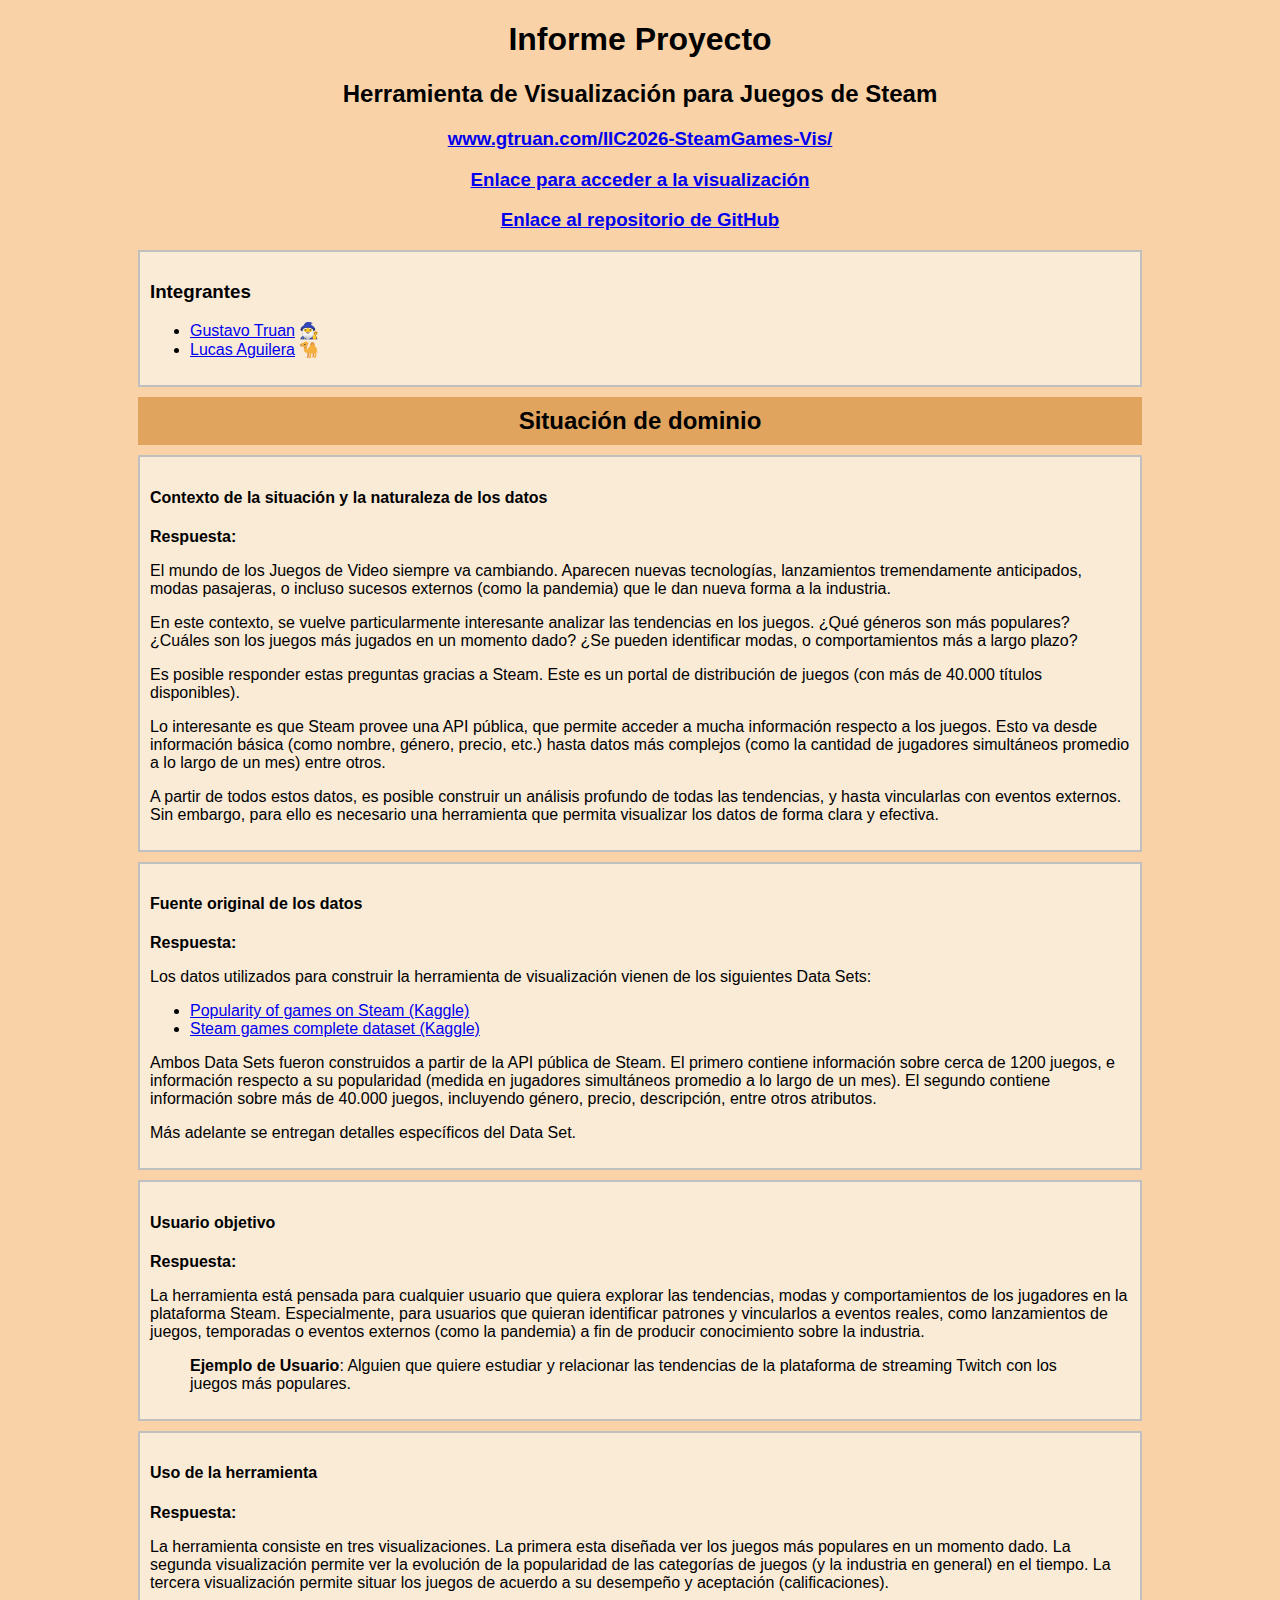
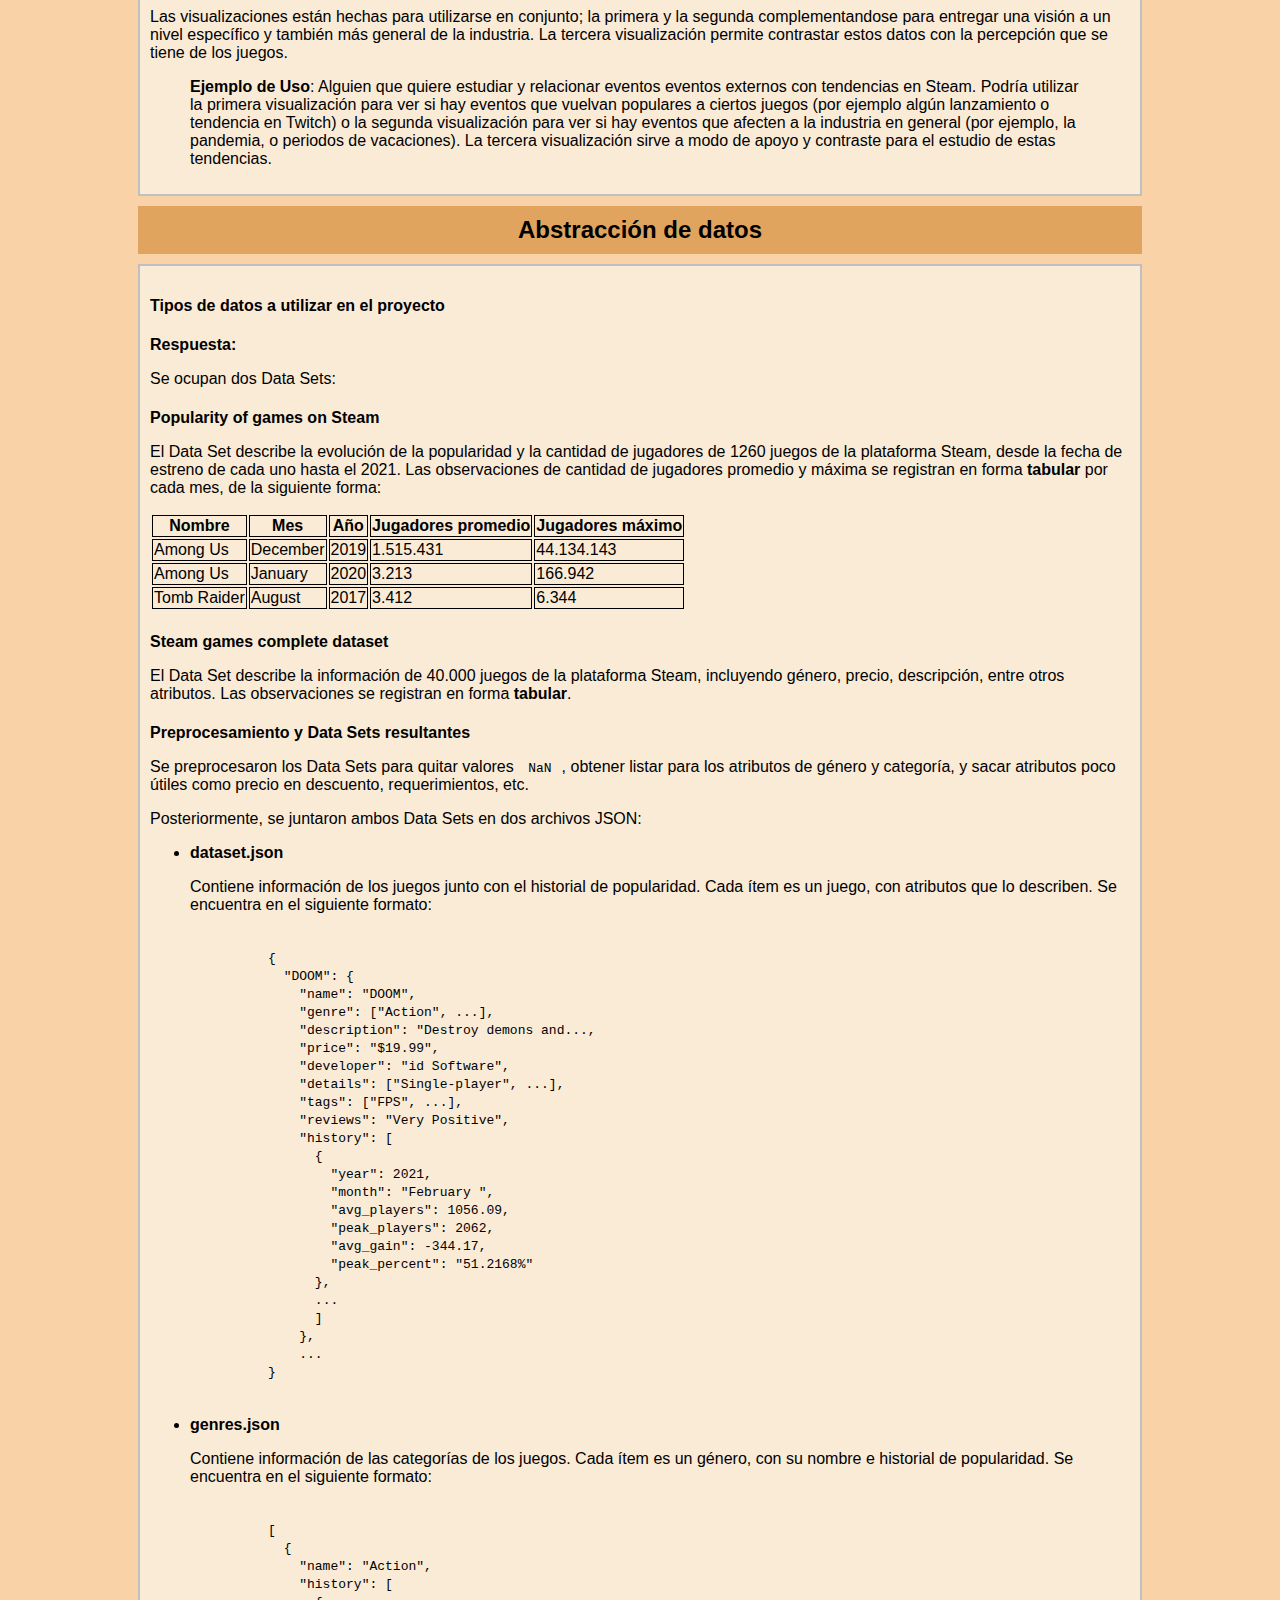
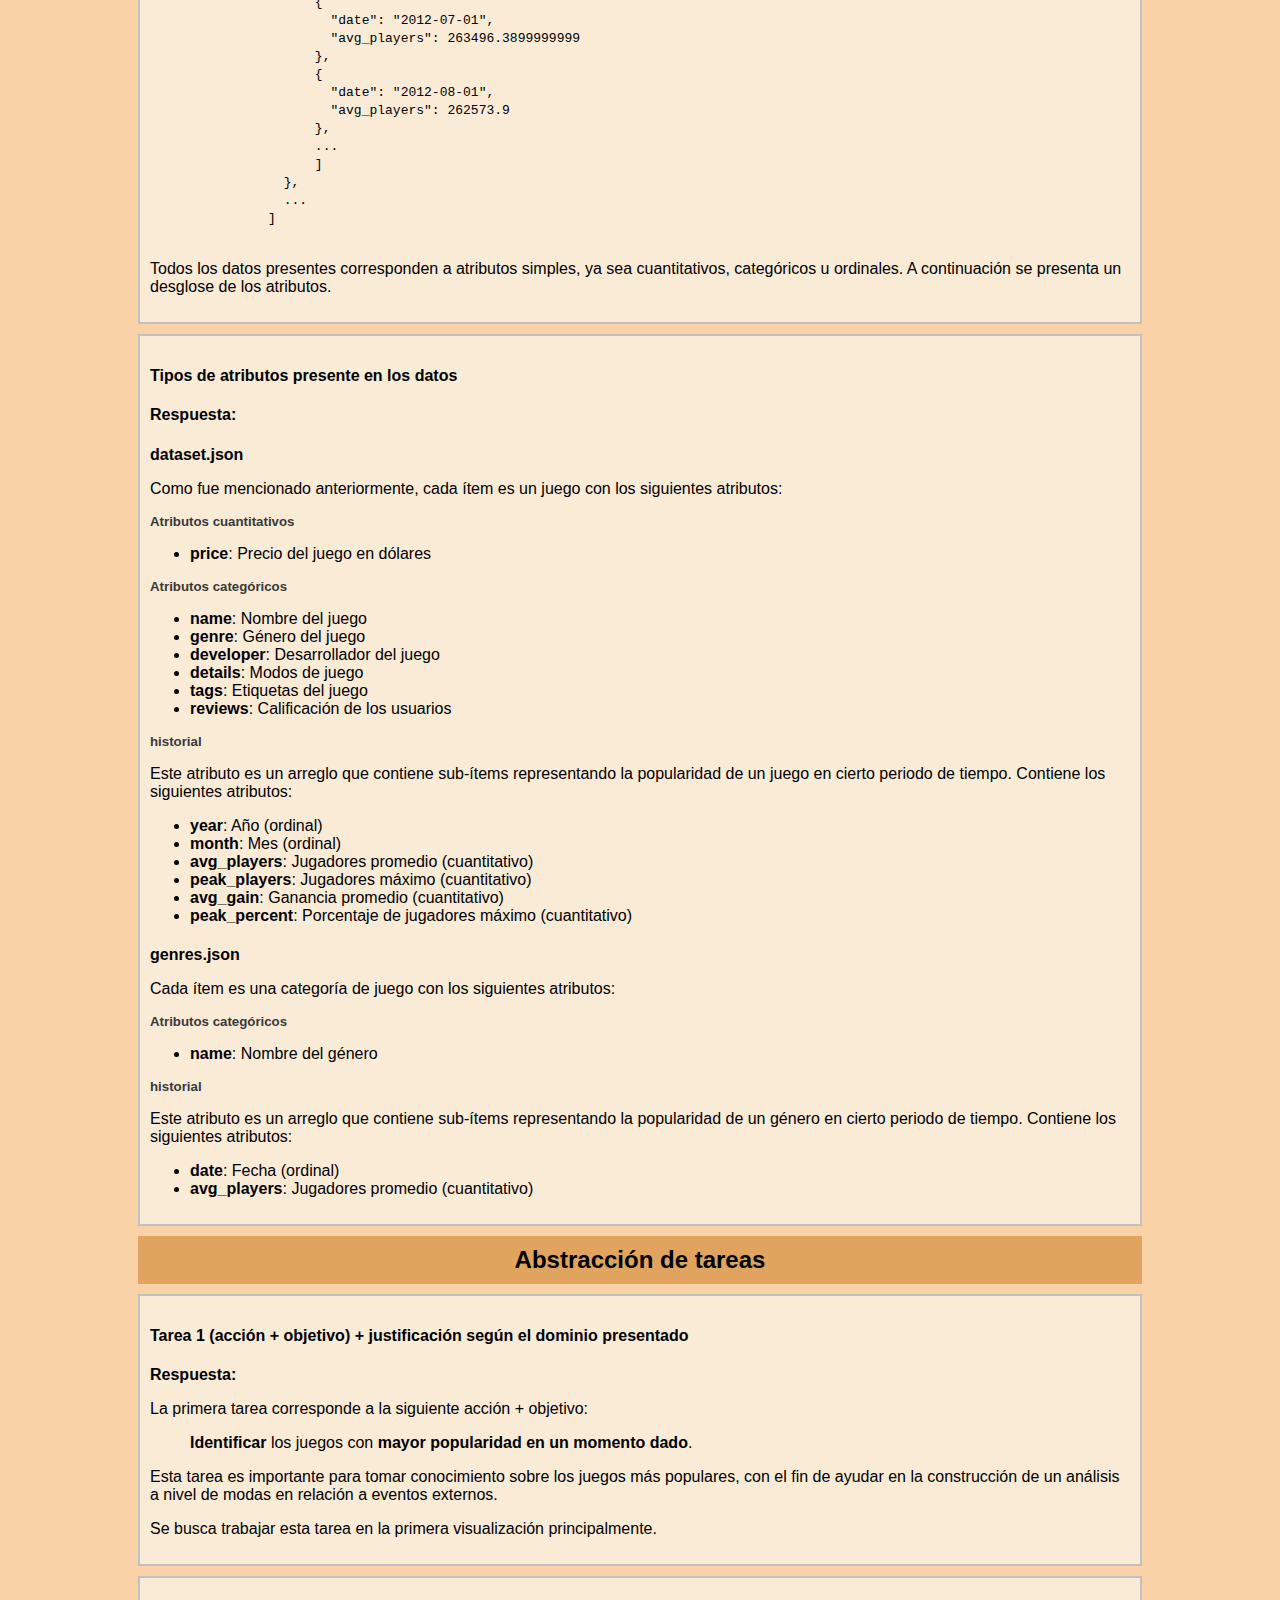
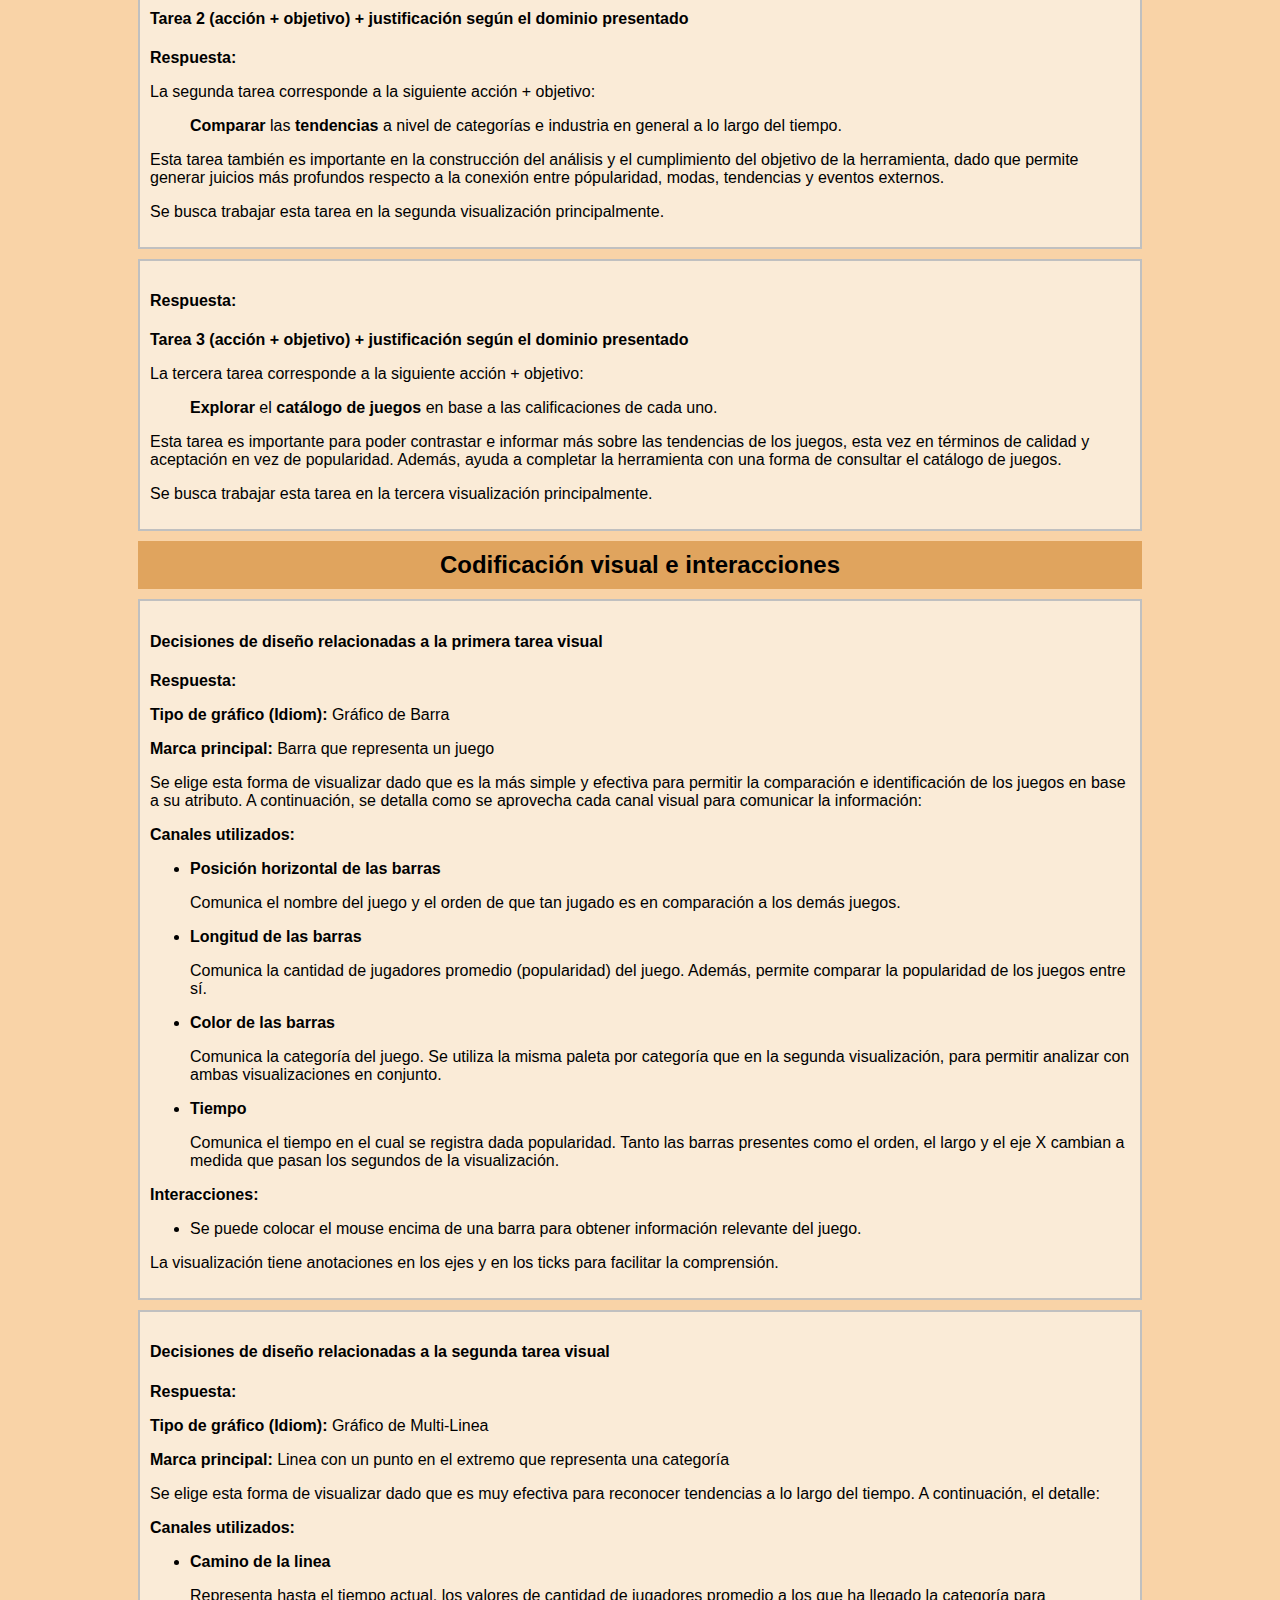
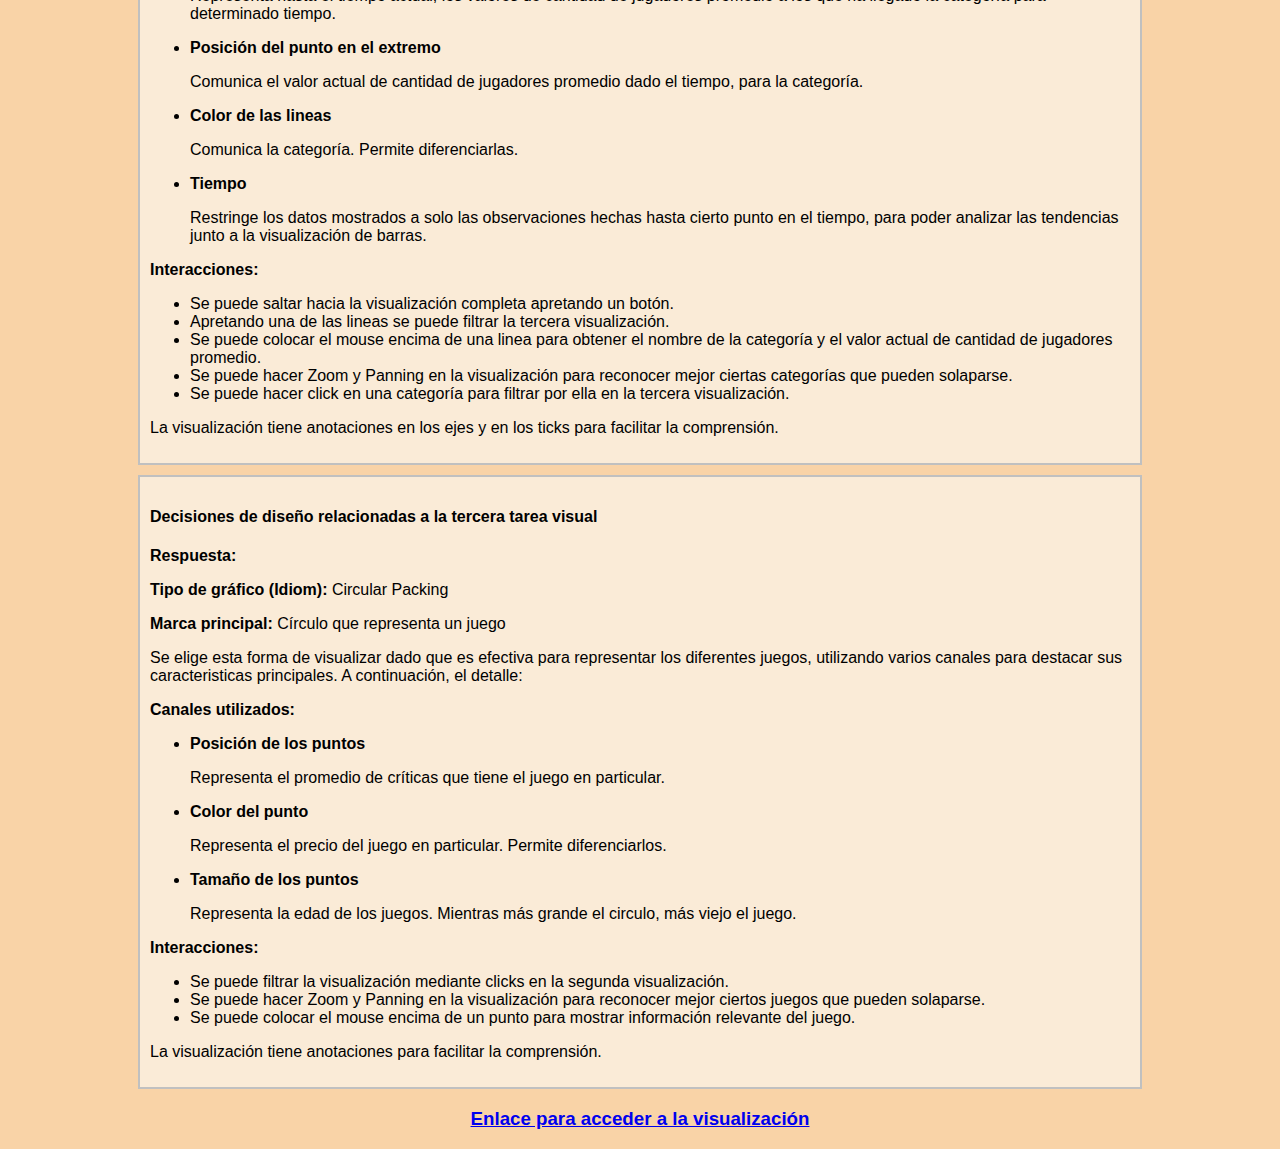
<file: index.html>
<!DOCTYPE html>
<html lang="en">

<head>
    <meta charset="UTF-8">
    <meta http-equiv="X-UA-Compatible" content="IE=edge">
    <meta name="viewport" content="width=device-width, initial-scale=1.0">
    <link rel="stylesheet" href="style.css">
    <title>Informe de Proyecto</title>
</head>

<body>
    <div class="container">
        <h1>Informe Proyecto</h1>
        <h2>Herramienta de Visualización para Juegos de Steam</h2>
        <h3>
          <a href="https://www.gtruan.com/IIC2026-SteamGames-Vis/">www.gtruan.com/IIC2026-SteamGames-Vis/</a>
          <p><a href="./vis">Enlace para acceder a la visualización</a></p>
          <p><a href="https://github.com/Gtruaan/IIC2026-SteamGames-Vis">Enlace al repositorio de GitHub</a></p>
        </h3>
        <div class="response">
            <h3>Integrantes</h2>
              <ul>
                <li><a href="https://github.com/Gtruaan">Gustavo Truan</a> 🧙‍♂️</li>
                <li><a href="https://github.com/rutercrack">Lucas Aguilera</a> 🐪</li>
              </ul>
        </div>

        <div class="case">
            <h2>Situación de dominio</h2>
                <div class="response">
                    <h4>Contexto de la situación y la naturaleza de los datos</h4>
                    <!-- Puedes agregar los P que sean necesarios -->
                    <h4>Respuesta:</h4>
                    <p>El mundo de los Juegos de Video siempre va cambiando.
                      Aparecen nuevas tecnologías, lanzamientos tremendamente
                      anticipados, modas pasajeras, o incluso sucesos externos
                      (como la pandemia) que le dan nueva forma a la industria.
                    </p>
                    <p>En este contexto, se vuelve particularmente interesante
                      analizar las tendencias en los juegos. ¿Qué géneros son más
                      populares? ¿Cuáles son los juegos más jugados en un momento dado?
                      ¿Se pueden identificar modas, o comportamientos más a largo plazo?
                    </p>
                    <p>Es posible responder estas preguntas gracias a Steam. Este es un
                      portal de distribución de juegos (con más de 40.000 títulos disponibles).	
                    </p>
                    <p>Lo interesante es que Steam provee una API pública, que permite acceder
                      a mucha información respecto a los juegos. Esto va desde información básica
                      (como nombre, género, precio, etc.) hasta datos
                      más complejos (como la cantidad de jugadores simultáneos promedio a lo largo
                      de un mes) entre otros.
                    </p>
                    <p>A partir de todos estos datos, es posible construir un análisis profundo
                      de todas las tendencias, y hasta vincularlas con eventos externos. Sin embargo,
                      para ello es necesario una herramienta que permita visualizar los datos de forma 
                      clara y efectiva.
                    </p>
                </div>
                <div class="response">
                    <h4>Fuente original de los datos</h4>
                    <!-- Puedes agregar los P que sean necesarios -->
                    <h4>Respuesta:</h4>
                    <p>Los datos utilizados para construir la herramienta de visualización vienen de
                      los siguientes Data Sets:
                    </p>
                    <ul>
                      <li><a href="https://www.kaggle.com/datasets/michau96/popularity-of-games-on-steam">Popularity of games on Steam (Kaggle)</a></li>
                      <li><a href="https://www.kaggle.com/datasets/trolukovich/steam-games-complete-dataset">Steam games complete dataset (Kaggle)</a></li>
                    </ul>
                    <p>Ambos Data Sets fueron construidos a partir de la API pública de Steam. El primero contiene
                      información sobre cerca de 1200 juegos, e información respecto a su popularidad (medida en 
                      jugadores simultáneos promedio a lo largo de un mes). El segundo contiene información sobre
                      más de 40.000 juegos, incluyendo género, precio, descripción, entre otros atributos.
                    </p>
                    <p>Más adelante se entregan detalles específicos del Data Set.
                    </p>
                </div>
                <div class="response">
                    <h4>Usuario objetivo</h4>
                    <!-- Puedes agregar los P que sean necesarios -->
                    <h4>Respuesta:</h4>
                    <p>La herramienta está pensada para cualquier usuario que quiera explorar las
                      tendencias, modas y comportamientos de los jugadores en la plataforma Steam. 
                      Especialmente, para usuarios que quieran identificar patrones y vincularlos a
                      eventos reales, como lanzamientos de juegos, temporadas o eventos externos 
                      (como la pandemia) a fin de producir conocimiento sobre la industria.
                    </p>
                    <blockquote><b>Ejemplo de Usuario</b>: Alguien que quiere estudiar y relacionar las
                      tendencias de la plataforma de streaming Twitch con los juegos más populares.
                    </blockquote>
                </div>
                <div class="response">
                    <h4>Uso de la herramienta</h4>
                    <!-- Puedes agregar los P que sean necesarios -->
                    <h4>Respuesta:</h4>
                    <p>La herramienta consiste en tres visualizaciones. La primera esta diseñada ver 
                      los juegos más populares en un momento dado. La segunda visualización permite
                      ver la evolución de la popularidad de las categorías de juegos (y la industria
                      en general) en el tiempo. La tercera visualización permite situar los juegos
                      de acuerdo a su desempeño y aceptación (calificaciones).
                    </p>
                    <p>Las visualizaciones están hechas para utilizarse en conjunto; la primera y 
                      la segunda complementandose para entregar una visión a un nivel específico y
                      también más general de la industria. La tercera visualización permite contrastar
                      estos datos con la percepción que se tiene de los juegos.
                    </p>
                    <blockquote><b>Ejemplo de Uso</b>: Alguien que quiere estudiar y relacionar eventos
                      eventos externos con tendencias en Steam. Podría utilizar la primera visualización
                      para ver si hay eventos que vuelvan populares a ciertos juegos (por ejemplo algún
                      lanzamiento o tendencia en Twitch) o la segunda visualización para ver si hay
                      eventos que afecten a la industria en general (por ejemplo, la pandemia, o periodos
                      de vacaciones). La tercera visualización sirve a modo de apoyo y contraste para el
                      estudio de estas tendencias.
                    </blockquote>
                </div>

        </div>

        <div class="case">
            <h2>Abstracción de datos</h2>
                <div class="response">
                    <h4>Tipos de datos a utilizar en el proyecto</h4>
                    <!-- Puedes agregar los P que sean necesarios -->
                    <h4>Respuesta:</h4>
                    <p>Se ocupan dos Data Sets:</p>
                    <h4>Popularity of games on Steam</h4>
                    <p>El Data Set describe la evolución de la popularidad y la cantidad de jugadores de 1260
                      juegos de la plataforma Steam, desde la fecha de estreno de cada uno hasta el 2021. Las
                      observaciones de cantidad de jugadores promedio y máxima se registran en forma <b>tabular</b> por cada mes, de
                      la siguiente forma:
                    </p>
                    <table>
                      <tr>
                        <th>Nombre</th>
                        <th>Mes</th>
                        <th>Año</th>
                        <th>Jugadores promedio </th>
                        <th>Jugadores máximo</th>
                      </tr>
                      <tr>
                        <td>Among Us</td>
                        <td>December</td>
                        <td>2019</td>
                        <td>1.515.431</td>
                        <td>44.134.143</td>
                      </tr>
                      <tr>
                        <td>Among Us</td>
                        <td>January</td>
                        <td>2020</td>
                        <td>3.213</td>
                        <td>166.942</td>
                      </tr>
                      <tr>
                        <td>Tomb Raider</td>
                        <td>August</td>
                        <td>2017</td>
                        <td>3.412</td>
                        <td>6.344</td>
                      </tr>
                    </table>

                    <h4>Steam games complete dataset</h4>
                    <p>El Data Set describe la información de 40.000 juegos de la plataforma Steam, incluyendo
                      género, precio, descripción, entre otros atributos. Las observaciones se registran en forma
                    <b>tabular</b>.
                    </p>
                    
                    <h4>Preprocesamiento y Data Sets resultantes</h4>
                    <p>Se preprocesaron los Data Sets para quitar valores <code>NaN</code>, obtener listar para 
                      los atributos de género y categoría, y sacar atributos poco útiles 
                      como precio en descuento, requerimientos, etc.</p>
                    <p>Posteriormente, se juntaron ambos Data Sets en dos archivos JSON:</p>
                    <ul>
                      <li><b>dataset.json</b></li>
                      <p>Contiene información de los juegos junto con el historial de popularidad.
                        Cada ítem es un juego, con atributos que lo describen.
                        Se encuentra en el siguiente formato:
                      </p>
                      <code>
          {
            "DOOM": {
              "name": "DOOM",
              "genre": ["Action", ...],
              "description": "Destroy demons and...,
              "price": "$19.99",
              "developer": "id Software",
              "details": ["Single-player", ...],
              "tags": ["FPS", ...],
              "reviews": "Very Positive",
              "history": [
                {
                  "year": 2021,
                  "month": "February ",
                  "avg_players": 1056.09,
                  "peak_players": 2062,
                  "avg_gain": -344.17,
                  "peak_percent": "51.2168%"
                },
                ...
                ]
              },
              ...
          }
                      </code>
                      <br><br>
                      <li><b>genres.json</b></li>
                      <p>Contiene información de las categorías de los juegos. Cada ítem es un género, 
                        con su nombre e historial de popularidad. 
                        Se encuentra en el siguiente formato:
                      </p>
                      <code>
          [
            {
              "name": "Action",
              "history": [
                {
                  "date": "2012-07-01",
                  "avg_players": 263496.3899999999
                },
                {
                  "date": "2012-08-01",
                  "avg_players": 262573.9
                }, 
                ...
                ]
            },
            ...
          ]
                      </code>
                    </ul>

                <p>Todos los datos presentes corresponden a atributos simples, ya sea cuantitativos, 
                  categóricos u ordinales. A continuación se presenta un desglose de los atributos.
                </p>
                </div>
                <div class="response">
                    <h4>Tipos de atributos presente en los datos</h4>
                    <!-- Puedes agregar los P que sean necesarios -->
                    <h4>Respuesta:</h4>
                    <h4>dataset.json</h4>
                    <p>Como fue mencionado anteriormente, cada ítem es un juego con los siguientes atributos:</p>
                    <h5><b>Atributos cuantitativos</b></h5>
                    <ul>
                      <li><b>price</b>: Precio del juego en dólares</li>
                    </ul>
                    <h5><b>Atributos categóricos</b></h5>
                    <ul>
                      <li><b>name</b>: Nombre del juego</li>
                      <li><b>genre</b>: Género del juego</li>
                      <li><b>developer</b>: Desarrollador del juego</li>
                      <li><b>details</b>: Modos de juego</li>
                      <li><b>tags</b>: Etiquetas del juego</li>
                      <li><b>reviews</b>: Calificación de los usuarios</li>
                    </ul>
                    <h5><b>historial</b></h5>
                    <p>Este atributo es un arreglo que contiene sub-ítems representando
                      la popularidad de un juego en cierto periodo de tiempo. Contiene los siguientes atributos:
                    </p>
                    <ul>
                      <li><b>year</b>: Año (ordinal)</li>
                      <li><b>month</b>: Mes (ordinal)</li>
                      <li><b>avg_players</b>: Jugadores promedio (cuantitativo)</li>
                      <li><b>peak_players</b>: Jugadores máximo (cuantitativo)</li>
                      <li><b>avg_gain</b>: Ganancia promedio (cuantitativo)</li>
                      <li><b>peak_percent</b>: Porcentaje de jugadores máximo (cuantitativo)</li>
                    </ul>
                    
                    <h4>genres.json</h4>
                    <p>Cada ítem es una categoría de juego con los siguientes atributos:</p>
                    <h5><b>Atributos categóricos</b></h5>
                    <ul>
                      <li><b>name</b>: Nombre del género</li>
                    </ul>
                    <h5><b>historial</b></h5>
                    <p>Este atributo es un arreglo que contiene sub-ítems representando
                      la popularidad de un género en cierto periodo de tiempo. 
                      Contiene los siguientes atributos:
                    </p>
                    <ul>
                      <li><b>date</b>: Fecha (ordinal)</li>
                      <li><b>avg_players</b>: Jugadores promedio (cuantitativo)</li>
                    </ul>
                </div>
        </div>

        <div class="case">
            <h2>Abstracción de tareas</h2>
                <div class="response">
                    <h4>Tarea 1 (acción + objetivo) + justificación según el dominio presentado</h4>
                    <!-- Puedes agregar los P que sean necesarios -->
                    <h4>Respuesta:</h4>
                    <p>La primera tarea corresponde a la siguiente acción + objetivo:
                    </p>
                    <blockquote>
                      <b>Identificar</b> los juegos con <b>mayor popularidad en un momento dado</b>.
                    </blockquote>
                    <p>Esta tarea es importante para tomar conocimiento sobre los juegos más
                      populares, con el fin de ayudar en la construcción de un análisis a nivel
                      de modas en relación a eventos externos.
                    </p>
                    <p>Se busca trabajar esta tarea en la primera visualización principalmente.
                    </p>
                </div>
                <div class="response">
                    <h4>Tarea 2 (acción + objetivo) + justificación según el dominio presentado</h4>
                    <!-- Puedes agregar los P que sean necesarios -->
                    <h4>Respuesta:</h4>
                    <p>La segunda tarea corresponde a la siguiente acción + objetivo:
                    </p>
                    <blockquote>
                      <b>Comparar</b> las <b>tendencias</b> a nivel de categorías e industria en general a lo largo del tiempo.
                    </blockquote>
                    <p>Esta tarea también es importante en la construcción del análisis y el cumplimiento
                      del objetivo de la herramienta, dado que permite generar juicios más profundos
                      respecto a la conexión entre pópularidad, modas, tendencias y eventos externos.
                    </p>
                    <p>Se busca trabajar esta tarea en la segunda visualización principalmente.
                    </p>
                </div>
                <div class="response">
                  <h4>Respuesta:</h4>
                  <h4>Tarea 3 (acción + objetivo) + justificación según el dominio presentado</h4>
                  <p>La tercera tarea corresponde a la siguiente acción + objetivo:
                  </p>
                  <blockquote>
                    <b>Explorar</b> el <b>catálogo de juegos</b> en base a las calificaciones de cada uno.
                  </blockquote>
                  <p>Esta tarea es importante para poder contrastar e informar más sobre las
                    tendencias de los juegos, esta vez en términos de calidad y aceptación en
                    vez de popularidad. Además, ayuda a completar la herramienta con una forma de consultar el
                    catálogo de juegos.
                  </p>
                  <p>Se busca trabajar esta tarea en la tercera visualización principalmente.
                  </p>
                </div>
        </div>

        <div class="case">
            <h2>Codificación visual e interacciones</h2>
                <div class="response">
                    <h4>Decisiones de diseño relacionadas a la primera tarea visual</h4>
                    <!-- Puedes agregar los P que sean necesarios -->
                    <h4>Respuesta:</h4>
                    <p><b>Tipo de gráfico (Idiom): </b>Gráfico de Barra</p>
                    <p><b>Marca principal:</b> Barra que representa un juego</p>
                    <p>Se elige esta forma de visualizar dado que es la más simple y
                      efectiva para permitir la comparación e identificación de los juegos
                      en base a su atributo. A continuación, se detalla como se aprovecha
                      cada canal visual para comunicar la información:
                    </p>
                    <p><b>Canales utilizados:</b></p>
                    <ul>
                      <li><b>Posición horizontal de las barras</b></li>
                      <p>Comunica el nombre del juego y el orden de que tan jugado es en
                        comparación a los demás juegos.</p>
                      <li><b>Longitud de las barras</b></li>
                      <p>Comunica la cantidad de jugadores promedio (popularidad) del juego.
                        Además, permite comparar la popularidad de los juegos entre sí.
                      </p>
                      <li><b>Color de las barras</b></li>
                      <p>Comunica la categoría del juego. Se utiliza la misma paleta por
                        categoría que en la segunda visualización, para permitir analizar
                        con ambas visualizaciones en conjunto.
                      </p>
                      <li><b>Tiempo</b></li>
                      <p>Comunica el tiempo en el cual se registra dada popularidad. Tanto
                        las barras presentes como el orden, el largo y el eje X cambian a medida
                        que pasan los segundos de la visualización.
                      </p>
                    </ul>
                    <p><b>Interacciones:</b></p>
                    <ul>
                      <li>Se puede colocar el mouse encima de una barra para obtener
                        información relevante del juego.
                      </li>
                    </ul>
                    <p>La visualización tiene anotaciones en los ejes y en los ticks para
                      facilitar la comprensión.
                    </p>
                </div>
                <div class="response">
                    <h4>Decisiones de diseño relacionadas a la segunda tarea visual</h4>
                    <!-- Puedes agregar los P que sean necesarios -->
                    <h4>Respuesta:</h4>
                    <p><b>Tipo de gráfico (Idiom): </b>Gráfico de Multi-Linea</p>
                    <p><b>Marca principal:</b> Linea con un punto en el extremo que representa una categoría</p>
                    <p>Se elige esta forma de visualizar dado que es muy efectiva para reconocer 
                      tendencias a lo largo del tiempo. A continuación, el detalle:
                    </p>
                    <p><b>Canales utilizados:</b></p>
                    <ul>
                      <li><b>Camino de la linea</b></li>
                      <p>Representa hasta el tiempo actual, los valores de cantidad de jugadores
                        promedio a los que ha llegado la categoría para determinado tiempo.</p>
                      <li><b>Posición del punto en el extremo</b></li>
                      <p>Comunica el valor actual de cantidad de jugadores promedio dado el tiempo, para la categoría.
                      </p>
                      <li><b>Color de las lineas</b></li>
                      <p>Comunica la categoría. Permite diferenciarlas.
                      </p>
                      <li><b>Tiempo</b></li>
                      <p>Restringe los datos mostrados a solo las observaciones hechas hasta cierto punto en el tiempo,
                        para poder analizar las tendencias junto a la visualización de barras.
                      </p>
                    </ul>
                    <p><b>Interacciones:</b></p>
                    <ul>
                      <li>Se puede saltar hacia la visualización completa apretando un botón.
                      </li>
                      <li>Apretando una de las lineas se puede filtrar la tercera visualización. 
                      </li>
                      <li>Se puede colocar el mouse encima de una linea para obtener
                        el nombre de la categoría y el valor actual de cantidad de jugadores promedio.
                      </li>
                      <li>Se puede hacer Zoom y Panning en la visualización para reconocer mejor ciertas
                        categorías que pueden solaparse.
                      </li>
                      <li>Se puede hacer click en una categoría para filtrar por ella en la tercera visualización.
                      </li>
                    </ul>
                    <p>La visualización tiene anotaciones en los ejes y en los ticks para
                      facilitar la comprensión.
                    </p>
                </div>
                <div class="response">
                    <h4>Decisiones de diseño relacionadas a la tercera tarea visual</h4>
                    <!-- Puedes agregar los P que sean necesarios -->
                    <h4>Respuesta:</h4>
                    <p><b>Tipo de gráfico (Idiom): </b>Circular Packing</p>
                    <p><b>Marca principal:</b> Círculo que representa un juego</p>
                    <p>Se elige esta forma de visualizar dado que es efectiva para representar los 
                      diferentes juegos, utilizando varios canales para destacar sus caracteristicas
                      principales. A continuación, el detalle:
                    </p>
                    <p><b>Canales utilizados:</b></p>
                    <ul>
                      <li><b>Posición de los puntos</b></li>
                      <p>Representa el promedio de críticas que tiene el juego en particular.
                      </p>
                      <li><b>Color del punto</b></li>
                      <p>Representa el precio del juego en particular. Permite diferenciarlos.
                      </p>
                      <li><b>Tamaño de los puntos</b></li>
                      <p>Representa la edad de los juegos. Mientras más grande el circulo, más viejo el juego.
                      </p>
                    </ul>
                    <p><b>Interacciones:</b></p>
                    <ul>
                      <li>Se puede filtrar la visualización mediante clicks en la segunda visualización.
                      </li>
                      <li>Se puede hacer Zoom y Panning en la visualización para reconocer mejor ciertos juegos
                        que pueden solaparse.
                      </li>
                      <li>Se puede colocar el mouse encima de un punto para mostrar
                        información relevante del juego.
                      </li>
                    </ul>
                    <p>La visualización tiene anotaciones para
                      facilitar la comprensión.
                    </p>
                </div>
        </div>

        <div class="case">
            <h3>
                <a href="./vis">Enlace para acceder a la visualización</a>
            </h3>
        </div>

</body>

</html>
</file>
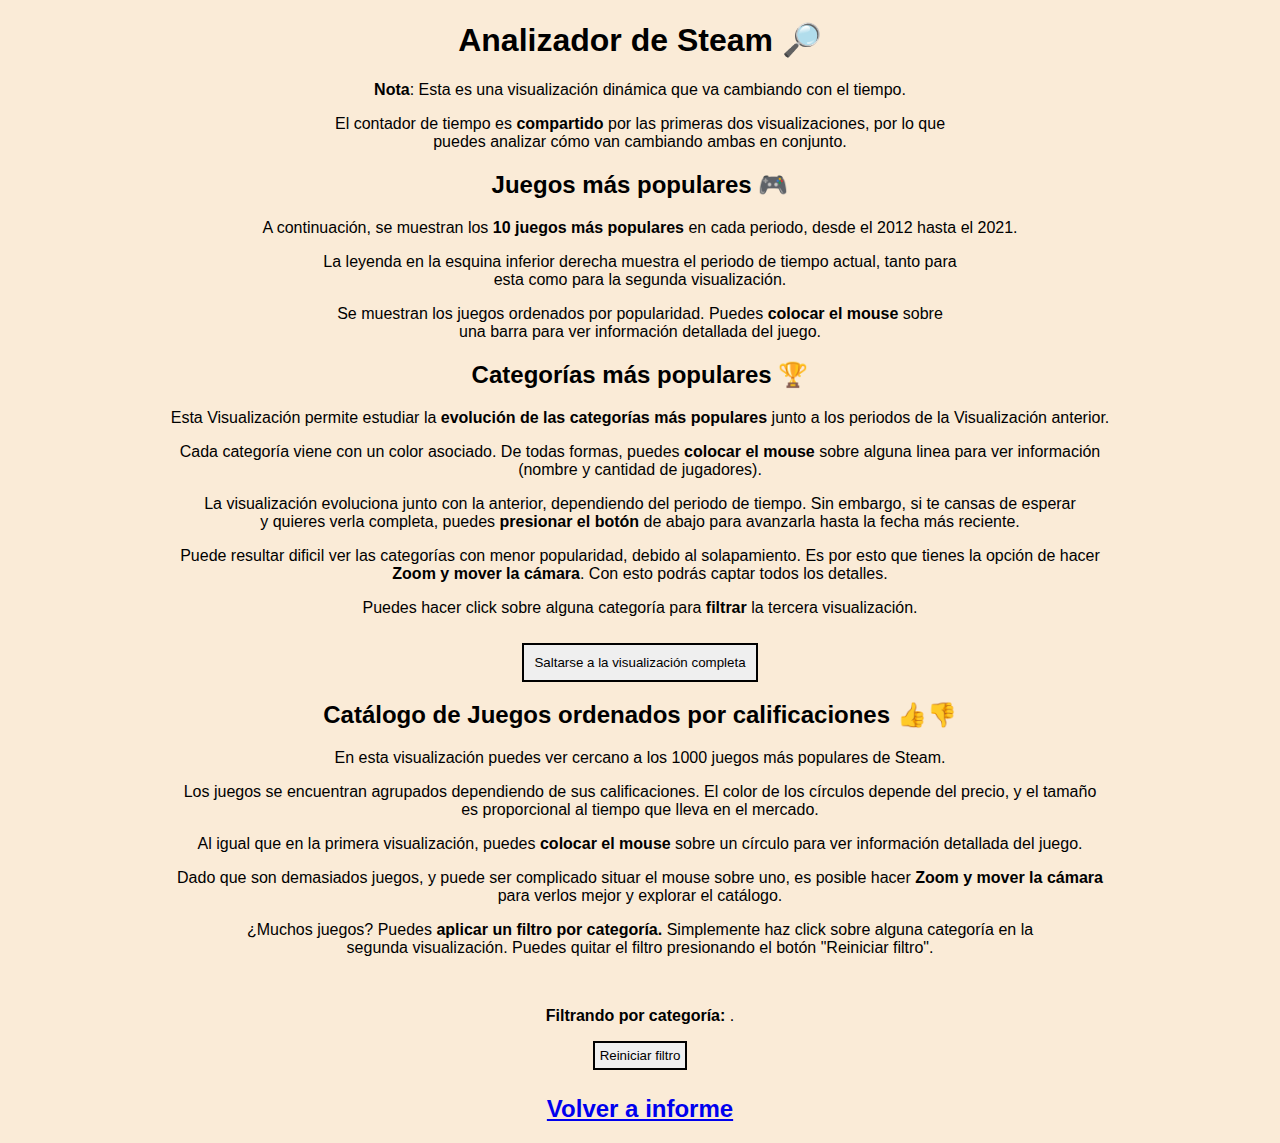
<file: vis/index.html>
<!DOCTYPE html>
<html lang="en">

<head>
    <meta charset="UTF-8">
    <meta http-equiv="X-UA-Compatible" content="IE=edge">
    <meta name="viewport" content="width=device-width, initial-scale=1.0">
    <script src="https://d3js.org/d3.v7.js"></script>
    <title>Analizador de Steam</title>
    <style>
        body {
            background-color: antiquewhite;
            align-items: center;
            justify-content: center;
            text-align: center;

            font-family: Arial, Helvetica, sans-serif;
        }

        svg {
            border: 2px solid black;
            background-color: white;
        }

        #skip-btn {
            margin-top: 10px;
            padding: 10px;
            border: 2px solid black;
        }

        #reset-btn {
            margin-bottom: 5px;
            padding: 5px;
            border: 2px solid black;
        }

        #skip-btn:hover {
            background-color: gray;
            color: white;
        }

        #reset-btn:hover {
            background-color: gray;
            color: white;
        }

        svg#annotations-svg {
            background-color: transparent;
            border: none;
        }
    </style>
</head>

<body>
    <div class="container">
        <h1>Analizador de Steam 🔎 </h1>
        <p><b>Nota</b>: Esta es una visualización dinámica que va cambiando con el tiempo.</p>
        <p>El contador de tiempo es <b>compartido</b> por las primeras dos visualizaciones, por lo que<br>
        puedes analizar cómo van cambiando ambas en conjunto.</p>
        
        <h2>Juegos más populares 🎮</h2>
        <p>A continuación, se muestran los <b>10 juegos más populares</b> en cada periodo, desde el 
        2012 hasta el 2021.</p>
        <p>La leyenda en la esquina inferior derecha muestra el periodo de tiempo actual, tanto para<br>
        esta como para la segunda visualización.</p>
        <p>Se muestran los juegos ordenados por popularidad. Puedes <b>colocar el mouse</b> sobre <br>
        una barra para ver información detallada del juego.</p>
        <div id="vis-1"></div>

        <h2>Categorías más populares 🏆</h2>
        <p>Esta Visualización permite estudiar la <b>evolución de las categorías más populares</b>
        junto a los periodos de la Visualización anterior.</p>
        <p>Cada categoría viene con un color asociado. De todas formas, puedes <b>colocar el mouse</b>
        sobre alguna linea para ver información<br> (nombre y cantidad de jugadores).</p>
        <p>La visualización evoluciona junto con la anterior, dependiendo del periodo de tiempo.
        Sin embargo, si te cansas de esperar<br> y quieres verla completa, puedes <b>presionar el botón</b>
        de abajo para avanzarla hasta la fecha más reciente.</p>
        <p>Puede resultar dificil ver las categorías con menor popularidad, debido al solapamiento.
        Es por esto que tienes la opción de hacer<br> <b>Zoom y mover la cámara</b>. Con esto podrás captar
        todos los detalles.</p>
        <p>Puedes hacer click sobre alguna categoría para <b>filtrar</b> la tercera visualización.</p>
        </p>
        <div id="annotations"></div>
        <div id="vis-2"></div>
        <button id="skip-btn">Saltarse a la visualización completa</button>

        <h2>Catálogo de Juegos ordenados por calificaciones 👍👎</h2>
        <p>En esta visualización puedes ver cercano a los 1000 juegos más populares de Steam.</p>
        <p>Los juegos se encuentran agrupados dependiendo de sus calificaciones. El color de los 
            círculos depende del precio, y el tamaño<br> es proporcional al tiempo que lleva en el mercado.
        </p>
        <p>Al igual que en la primera visualización, puedes <b>colocar el mouse</b> sobre un círculo para
        ver información detallada del juego.</p>
        <p>Dado que son demasiados juegos, y puede ser complicado situar el mouse sobre uno,
            es posible hacer <b>Zoom y mover la cámara</b><br> para verlos mejor y explorar el catálogo.</p>
        </p>
        <p>¿Muchos juegos? Puedes <b>aplicar un filtro por categoría.</b> Simplemente haz click sobre 
            alguna categoría en la<br> segunda visualización. Puedes quitar el filtro presionando el botón "Reiniciar filtro".
        </p>
        <br>
        <p><b>Filtrando por categoría:</b> <span id="selected-cat">.</span></p>
        <button id="reset-btn">Reiniciar filtro</button>
        <div id="vis-3"></div>

        <h2><a href="../">Volver a informe</a></h2>
    </div>
    <script src="tooltip.js"></script>
    <script src="vis1.js"></script>
    <script src="vis3.js"></script>
    <script src="vis2.js"></script>
</body>

</html>
</file>
<file: style.css>
body {
    margin: 0 auto;
    /* Puedes cambiar el color de fondo (background-color) si lo deseas */
    background-color: #f9d3a7;
    max-width: 80%;
    min-width: 500px;
    text-align: center;

    font-family: Arial, Helvetica, sans-serif;
}

th, td {
    border: 1px solid black;
}

code {
    /* respect line breaks */
    white-space: pre-wrap;
    padding: 5px;
    margin: 5px;
}

.case h2 {
    /* Puedes cambiar el color de fondo (background-color) si lo deseas */
    background-color: #e0a45e;
    padding: 10px;
    margin: 10px;
}

.response {
    text-align: start;
    border: solid rgb(192, 192, 192) 2px;
    background-color: antiquewhite;
    padding: 10px;
    margin: 10px;
}

.response h5 {
    margin: 0px;
    color: rgb(57, 57, 57);
}

.response h4 {
    margin-bottom: 0px;
}

.img {
    max-width: 800px;
    display: inline-flex;
    justify-content: center;
    margin: 10px;
}

img{
    width: 100%;
    height: auto;
}
</file>
